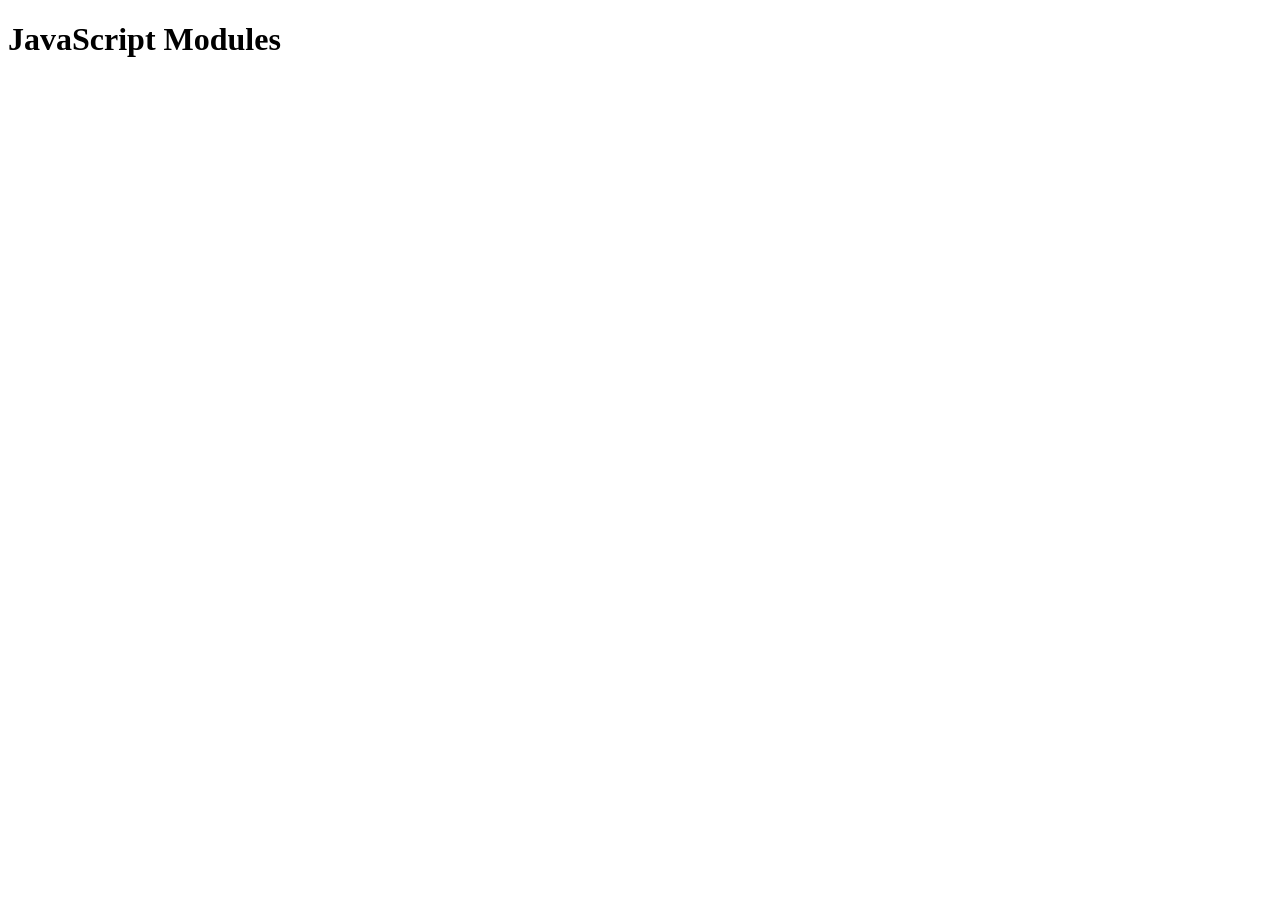
<file: Modules/index.html>
<!DOCTYPE html>
<html lang="en">
<head>
    <meta charset="UTF-8">
    <title>JavaScript Modules</title>
</head>
<body>
    <h1>JavaScript Modules</h1>

    
    <script type="module" src="./main.js"></script>
</body>
</html>
</file>
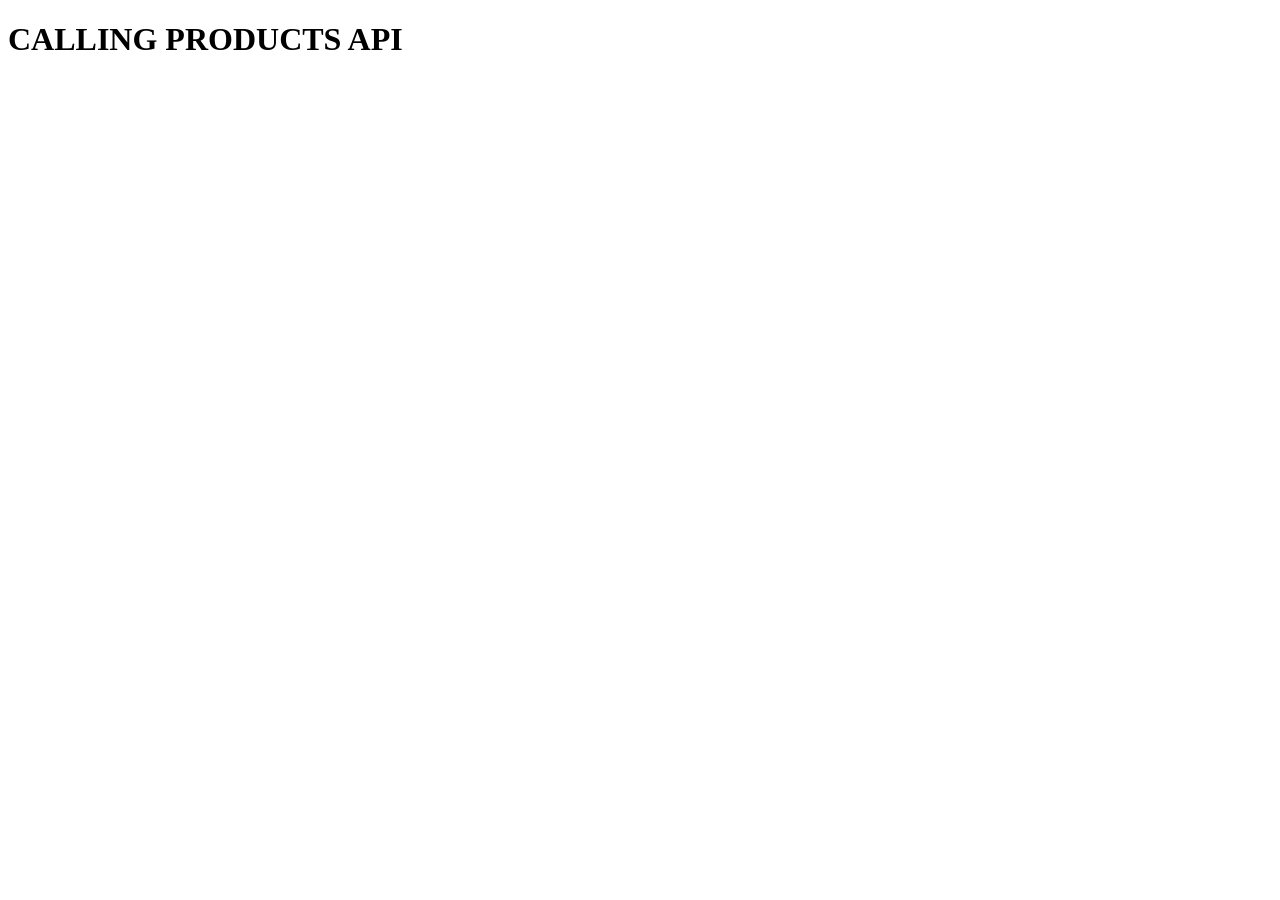
<file: api.html>
<!DOCTYPE html>
<html lang="en">
<head>
    <meta charset="UTF-8">
    <meta name="viewport" content="width=device-width, initial-scale=1.0">
    <title>Document</title>
</head>
<body>
    
<h1>CALLING PRODUCTS API </h1>
    <script src="api.js"></script>
</body>
</html>
</file>
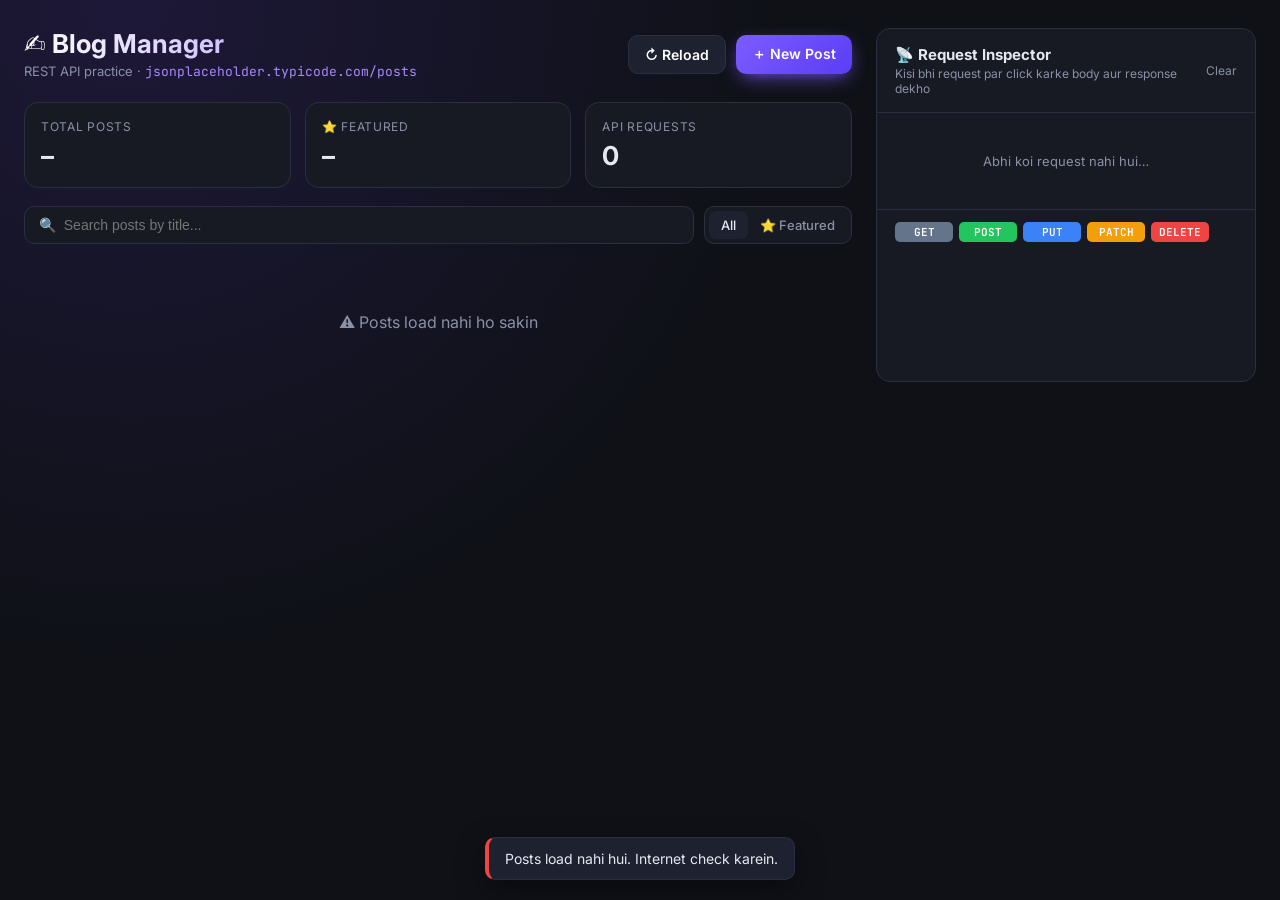
<file: blog-manager-api-practice_1.html>
<!DOCTYPE html>
<html lang="en">
<head>
<meta charset="UTF-8" />
<meta name="viewport" content="width=device-width, initial-scale=1.0" />
<title>Blog Manager · REST API Practice</title>
<link rel="preconnect" href="https://fonts.googleapis.com">
<link href="https://fonts.googleapis.com/css2?family=Inter:wght@400;500;600;700&family=JetBrains+Mono:wght@400;600&display=swap" rel="stylesheet">
<style>
  :root {
    --bg: #0f1117;
    --panel: #171a23;
    --panel-2: #1e2230;
    --border: #2a2f3f;
    --text: #e6e8ef;
    --muted: #8a90a6;
    --accent: #7c5cff;
    --accent-2: #a78bfa;
    --get: #64748b;
    --post: #22c55e;
    --put: #3b82f6;
    --patch: #f59e0b;
    --delete: #ef4444;
    --radius: 14px;
  }
  * { box-sizing: border-box; margin: 0; padding: 0; }
  body {
    font-family: "Inter", system-ui, sans-serif;
    background: radial-gradient(circle at 10% 0%, #1d1838 0%, var(--bg) 45%);
    color: var(--text);
    min-height: 100vh;
  }
  button { font-family: inherit; cursor: pointer; border: none; }
  code, .mono { font-family: "JetBrains Mono", monospace; }

  /* ---------- Layout ---------- */
  .app {
    display: grid;
    grid-template-columns: 1fr 380px;
    gap: 24px;
    max-width: 1400px;
    margin: 0 auto;
    padding: 28px 24px;
  }
  @media (max-width: 1050px) { .app { grid-template-columns: 1fr; } }

  /* ---------- Header ---------- */
  header {
    display: flex;
    justify-content: space-between;
    align-items: center;
    flex-wrap: wrap;
    gap: 16px;
    margin-bottom: 22px;
  }
  .brand h1 {
    font-size: 26px;
    font-weight: 700;
    background: linear-gradient(90deg, #fff, var(--accent-2));
    -webkit-background-clip: text;
    background-clip: text;
    color: transparent;
  }
  .brand p { color: var(--muted); font-size: 13px; margin-top: 4px; }
  .brand p code { color: var(--accent-2); }

  .btn {
    display: inline-flex; align-items: center; gap: 8px;
    padding: 10px 16px; border-radius: 10px;
    font-weight: 600; font-size: 14px; color: #fff;
    transition: transform .15s, filter .15s, background .15s;
  }
  .btn:hover { transform: translateY(-1px); filter: brightness(1.1); }
  .btn:disabled { opacity: .5; cursor: wait; transform: none; }
  .btn-primary { background: linear-gradient(135deg, var(--accent), #5b3df5); box-shadow: 0 6px 20px -6px var(--accent); }
  .btn-ghost { background: var(--panel-2); border: 1px solid var(--border); }
  .btn-danger { background: var(--delete); }

  /* ---------- Stats + toolbar ---------- */
  .stats { display: grid; grid-template-columns: repeat(3, 1fr); gap: 14px; margin-bottom: 18px; }
  .stat {
    background: var(--panel); border: 1px solid var(--border);
    border-radius: var(--radius); padding: 16px;
  }
  .stat .label { color: var(--muted); font-size: 12px; text-transform: uppercase; letter-spacing: .06em; }
  .stat .value { font-size: 26px; font-weight: 700; margin-top: 6px; }

  .toolbar { display: flex; gap: 10px; margin-bottom: 18px; flex-wrap: wrap; }
  .search {
    flex: 1; min-width: 200px;
    background: var(--panel); border: 1px solid var(--border);
    border-radius: 10px; padding: 10px 14px; color: var(--text); font-size: 14px;
  }
  .search:focus { outline: 2px solid var(--accent); border-color: transparent; }
  .filter { display: flex; background: var(--panel); border: 1px solid var(--border); border-radius: 10px; padding: 4px; }
  .filter button {
    background: none; color: var(--muted); padding: 6px 12px; border-radius: 7px; font-size: 13px; font-weight: 500;
  }
  .filter button.active { background: var(--panel-2); color: var(--text); }

  /* ---------- Post cards ---------- */
  .grid { display: grid; grid-template-columns: repeat(auto-fill, minmax(280px, 1fr)); gap: 16px; }
  .post {
    background: var(--panel); border: 1px solid var(--border);
    border-radius: var(--radius); padding: 18px;
    display: flex; flex-direction: column; gap: 10px;
    transition: border-color .2s, transform .2s;
    animation: pop .3s ease;
  }
  .post:hover { border-color: #3d4460; transform: translateY(-2px); }
  .post.featured { border-color: var(--patch); box-shadow: 0 0 0 1px var(--patch) inset; }
  @keyframes pop { from { opacity: 0; transform: scale(.97); } to { opacity: 1; transform: none; } }

  .post-top { display: flex; justify-content: space-between; align-items: center; }
  .author { display: flex; align-items: center; gap: 8px; font-size: 12px; color: var(--muted); }
  .avatar {
    width: 28px; height: 28px; border-radius: 50%;
    display: grid; place-items: center; font-weight: 700; font-size: 12px; color: #fff;
  }
  .badge-id { font-size: 11px; color: var(--muted); }
  .post h3 { font-size: 16px; line-height: 1.35; text-transform: capitalize; }
  .post p { font-size: 13.5px; color: var(--muted); line-height: 1.55; flex: 1; }
  .actions { display: flex; gap: 8px; padding-top: 10px; border-top: 1px solid var(--border); }
  .icon-btn {
    flex: 1; padding: 8px; border-radius: 8px; font-size: 12.5px; font-weight: 600;
    background: var(--panel-2); color: var(--text); border: 1px solid var(--border);
    transition: background .15s, color .15s;
  }
  .icon-btn.star:hover, .icon-btn.star.on { background: rgba(245,158,11,.15); color: var(--patch); border-color: var(--patch); }
  .icon-btn.edit:hover { background: rgba(59,130,246,.15); color: var(--put); border-color: var(--put); }
  .icon-btn.del:hover { background: rgba(239,68,68,.15); color: var(--delete); border-color: var(--delete); }

  .skeleton { height: 190px; border-radius: var(--radius); background: linear-gradient(90deg, var(--panel) 25%, var(--panel-2) 50%, var(--panel) 75%); background-size: 200% 100%; animation: shimmer 1.2s infinite; }
  @keyframes shimmer { to { background-position: -200% 0; } }
  .empty { grid-column: 1/-1; text-align: center; padding: 50px; color: var(--muted); }

  /* ---------- Request inspector ---------- */
  .inspector {
    background: var(--panel); border: 1px solid var(--border); border-radius: var(--radius);
    position: sticky; top: 20px; max-height: calc(100vh - 40px);
    display: flex; flex-direction: column; overflow: hidden;
  }
  .inspector-head { padding: 16px 18px; border-bottom: 1px solid var(--border); display: flex; justify-content: space-between; align-items: center; }
  .inspector-head h2 { font-size: 15px; }
  .inspector-head small { color: var(--muted); font-size: 12px; display: block; margin-top: 2px; }
  .clear { background: none; color: var(--muted); font-size: 12px; }
  .clear:hover { color: var(--text); }
  .log { overflow-y: auto; padding: 10px; display: flex; flex-direction: column; gap: 8px; }
  .log-empty { color: var(--muted); font-size: 13px; text-align: center; padding: 30px 10px; }

  .req { background: var(--panel-2); border: 1px solid var(--border); border-radius: 10px; overflow: hidden; animation: pop .25s ease; }
  .req summary { list-style: none; padding: 10px 12px; display: flex; align-items: center; gap: 8px; cursor: pointer; font-size: 12.5px; }
  .req summary::-webkit-details-marker { display: none; }
  .method { font-family: "JetBrains Mono", monospace; font-size: 11px; font-weight: 600; padding: 3px 7px; border-radius: 5px; color: #fff; min-width: 58px; text-align: center; }
  .m-GET { background: var(--get); } .m-POST { background: var(--post); } .m-PUT { background: var(--put); }
  .m-PATCH { background: var(--patch); } .m-DELETE { background: var(--delete); }
  .url { flex: 1; font-family: "JetBrains Mono", monospace; color: var(--text); overflow: hidden; text-overflow: ellipsis; white-space: nowrap; }
  .status { font-family: "JetBrains Mono", monospace; font-weight: 600; font-size: 12px; }
  .ok { color: var(--post); } .err { color: var(--delete); }
  .time { color: var(--muted); font-size: 11px; }
  .req-body { padding: 0 12px 12px; }
  .req-body h4 { font-size: 11px; color: var(--muted); text-transform: uppercase; letter-spacing: .06em; margin: 8px 0 4px; }
  .req-body pre { background: #0c0e14; border-radius: 8px; padding: 10px; font-size: 11.5px; overflow-x: auto; color: #c4b5fd; max-height: 200px; }
  .note { font-size: 11.5px; color: var(--patch); margin-top: 6px; }

  .legend { padding: 12px 18px; border-top: 1px solid var(--border); display: flex; flex-wrap: wrap; gap: 6px; }

  /* ---------- Modal ---------- */
  .overlay {
    position: fixed; inset: 0; background: rgba(5,6,10,.7); backdrop-filter: blur(4px);
    display: none; align-items: center; justify-content: center; z-index: 50; padding: 16px;
  }
  .overlay.show { display: flex; }
  .modal {
    background: var(--panel); border: 1px solid var(--border); border-radius: 18px;
    width: 100%; max-width: 480px; padding: 24px; animation: pop .2s ease;
  }
  .modal h2 { font-size: 19px; margin-bottom: 4px; }
  .modal .sub { color: var(--muted); font-size: 13px; margin-bottom: 18px; }
  .modal .sub .method { display: inline-block; min-width: 0; margin-right: 4px; }
  .field { margin-bottom: 14px; }
  .field label { display: block; font-size: 13px; font-weight: 500; margin-bottom: 6px; }
  .field input, .field textarea, .field select {
    width: 100%; background: var(--bg); border: 1px solid var(--border); border-radius: 10px;
    padding: 10px 12px; color: var(--text); font-size: 14px; font-family: inherit;
  }
  .field textarea { min-height: 110px; resize: vertical; }
  .field input:focus, .field textarea:focus, .field select:focus { outline: 2px solid var(--accent); border-color: transparent; }
  .modal-actions { display: flex; justify-content: flex-end; gap: 10px; margin-top: 6px; }

  /* ---------- Toast ---------- */
  .toasts { position: fixed; bottom: 20px; left: 50%; transform: translateX(-50%); display: flex; flex-direction: column; gap: 8px; z-index: 60; }
  .toast {
    background: var(--panel-2); border: 1px solid var(--border); border-left: 4px solid var(--post);
    padding: 12px 16px; border-radius: 10px; font-size: 14px; box-shadow: 0 10px 30px rgba(0,0,0,.4);
    animation: slideUp .25s ease;
  }
  .toast.error { border-left-color: var(--delete); }
  @keyframes slideUp { from { opacity: 0; transform: translateY(10px); } to { opacity: 1; transform: none; } }
</style>
</head>
<body>

<div class="app">
  <!-- ================= MAIN ================= -->
  <main>
    <header>
      <div class="brand">
        <h1>✍️ Blog Manager</h1>
        <p>REST API practice · <code>jsonplaceholder.typicode.com/posts</code></p>
      </div>
      <div style="display:flex; gap:10px;">
        <button class="btn btn-ghost" id="reloadBtn">↻ Reload</button>
        <button class="btn btn-primary" id="newBtn">＋ New Post</button>
      </div>
    </header>

    <div class="stats">
      <div class="stat"><div class="label">Total Posts</div><div class="value" id="statTotal">–</div></div>
      <div class="stat"><div class="label">⭐ Featured</div><div class="value" id="statFeatured">–</div></div>
      <div class="stat"><div class="label">API Requests</div><div class="value" id="statRequests">0</div></div>
    </div>

    <div class="toolbar">
      <input class="search" id="search" placeholder="🔍  Search posts by title..." />
      <div class="filter" id="filter">
        <button data-f="all" class="active">All</button>
        <button data-f="featured">⭐ Featured</button>
      </div>
    </div>

    <div class="grid" id="grid"></div>
  </main>

  <!-- ================= REQUEST INSPECTOR ================= -->
  <aside class="inspector">
    <div class="inspector-head">
      <div>
        <h2>📡 Request Inspector</h2>
        <small>Kisi bhi request par click karke body aur response dekho</small>
      </div>
      <button class="clear" id="clearLog">Clear</button>
    </div>
    <div class="log" id="log">
      <div class="log-empty">Abhi koi request nahi hui…</div>
    </div>
    <div class="legend">
      <span class="method m-GET">GET</span>
      <span class="method m-POST">POST</span>
      <span class="method m-PUT">PUT</span>
      <span class="method m-PATCH">PATCH</span>
      <span class="method m-DELETE">DELETE</span>
    </div>
  </aside>
</div>

<!-- ================= CREATE / EDIT MODAL ================= -->
<div class="overlay" id="formModal">
  <form class="modal" id="postForm">
    <h2 id="formTitle">New Post</h2>
    <div class="sub" id="formSub"></div>
    <div class="field">
      <label for="fTitle">Title</label>
      <input id="fTitle" required maxlength="120" placeholder="Post ka title..." />
    </div>
    <div class="field">
      <label for="fBody">Body</label>
      <textarea id="fBody" required placeholder="Post ka content..."></textarea>
    </div>
    <div class="field">
      <label for="fUser">Author</label>
      <select id="fUser"></select>
    </div>
    <div class="modal-actions">
      <button type="button" class="btn btn-ghost" data-close>Cancel</button>
      <button type="submit" class="btn btn-primary" id="formSubmit">Save</button>
    </div>
  </form>
</div>

<!-- ================= DELETE CONFIRM MODAL ================= -->
<div class="overlay" id="deleteModal">
  <div class="modal">
    <h2>Delete post?</h2>
    <div class="sub"><span class="method m-DELETE">DELETE</span> request bheji jayegi. Ye wapas nahi hoga.</div>
    <p id="deleteName" style="font-weight:600; margin-bottom:18px; text-transform:capitalize;"></p>
    <div class="modal-actions">
      <button class="btn btn-ghost" data-close>Cancel</button>
      <button class="btn btn-danger" id="confirmDelete">Delete</button>
    </div>
  </div>
</div>

<div class="toasts" id="toasts"></div>

<script>
/* =========================================================
   1. CONFIG & STATE
   ========================================================= */
const BASE_URL = "https://jsonplaceholder.typicode.com/posts";

let posts = [];          // saari posts (local state)
let nextLocalId = 1001;  // naye posts ke liye unique id
let requestCount = 0;
let filter = "all";
let editingId = null;    // null = new post (POST), warna edit (PUT)
let deletingId = null;

const AUTHORS = [
  { id: 1, name: "Ali Raza",    color: "#7c5cff" },
  { id: 2, name: "Sara Khan",   color: "#ec4899" },
  { id: 3, name: "Usman Tariq", color: "#14b8a6" },
  { id: 4, name: "Ayesha Noor", color: "#f97316" },
  { id: 5, name: "Hamza Ali",   color: "#3b82f6" },
];
const getAuthor = (id) => AUTHORS[(id - 1) % AUTHORS.length];

const $ = (id) => document.getElementById(id);

/* =========================================================
   2. API HELPER
   Ek hi function jo har method ki request bhejta hai
   aur Request Inspector mein log karta hai.
   ========================================================= */
async function api(method, url, body = null) {
  const options = {
    method,
    headers: { "Content-Type": "application/json" },
  };
  if (body) options.body = JSON.stringify(body);

  const start = performance.now();
  const res = await fetch(url, options);
  const ms = Math.round(performance.now() - start);

  // DELETE ka response khaali {} hota hai
  const data = await res.json().catch(() => ({}));

  logRequest({ method, url, status: res.status, ms, body, data });
  console.log(`${method} ${url}`, res.status, data);

  if (!res.ok) throw new Error(`${method} failed with status ${res.status}`);
  return data;
}

/* =========================================================
   3. GET — saari posts lana
   ========================================================= */
async function loadPosts() {
  showSkeletons();
  try {
    posts = await api("GET", `${BASE_URL}?_limit=12`);
    posts.forEach((p) => (p.featured = false));
    render();
  } catch (e) {
    toast("Posts load nahi hui. Internet check karein.", true);
    $("grid").innerHTML = `<div class="empty">⚠️ Posts load nahi ho sakin</div>`;
  }
}

/* =========================================================
   4. POST — nayi post banana
   ========================================================= */
async function createPost(newPost) {
  const data = await api("POST", BASE_URL, newPost);

  // JSONPlaceholder har nayi post ko id 101 deta hai,
  // isliye apni unique id laga dete hain
  data.id = nextLocalId++;
  data.featured = false;
  data.isNew = true;

  posts.unshift(data);
  render();
  toast("✅ Post create ho gayi (POST)");
}

/* =========================================================
   5. PUT — poori post replace karna
   PUT mein POORA object bhejte hain (id, title, body, userId)
   ========================================================= */
async function updatePost(id, updated) {
  const post = posts.find((p) => p.id === id);
  const fullObject = { id, ...updated };

  const data = post.isNew
    ? simulate("PUT", `${BASE_URL}/${id}`, fullObject)
    : await api("PUT", `${BASE_URL}/${id}`, fullObject);

  Object.assign(post, { title: data.title, body: data.body, userId: Number(data.userId) });
  render();
  toast("✏️ Post update ho gayi (PUT)");
}

/* =========================================================
   6. PATCH — sirf ek field update karna (featured)
   ========================================================= */
async function toggleFeatured(id) {
  const post = posts.find((p) => p.id === id);
  const change = { featured: !post.featured }; // sirf ek field

  try {
    const data = post.isNew
      ? simulate("PATCH", `${BASE_URL}/${id}`, change)
      : await api("PATCH", `${BASE_URL}/${id}`, change);

    post.featured = data.featured;
    render();
    toast(post.featured ? "⭐ Featured kar diya (PATCH)" : "Featured se hata diya (PATCH)");
  } catch (e) {
    toast("PATCH request fail ho gayi", true);
  }
}

/* =========================================================
   7. DELETE — post delete karna
   ========================================================= */
async function deletePost(id) {
  const post = posts.find((p) => p.id === id);
  post.isNew
    ? simulate("DELETE", `${BASE_URL}/${id}`)
    : await api("DELETE", `${BASE_URL}/${id}`);

  posts = posts.filter((p) => p.id !== id);
  render();
  toast("🗑️ Post delete ho gayi (DELETE)");
}

/* ---------------------------------------------------------
   JSONPlaceholder fake API hai: nayi posts server par save
   nahi hotin. Unpar PUT/PATCH/DELETE karne se 500/404 aata hai.
   Isliye nayi posts ke liye request simulate karte hain.
   --------------------------------------------------------- */
function simulate(method, url, body = null) {
  const data = body ? { ...body } : {};
  logRequest({ method, url, status: 200, ms: 0, body, data, simulated: true });
  return data;
}

/* =========================================================
   8. RENDER
   ========================================================= */
function render() {
  const q = $("search").value.trim().toLowerCase();
  const list = posts.filter((p) =>
    p.title.toLowerCase().includes(q) && (filter === "all" || p.featured)
  );

  $("statTotal").textContent = posts.length;
  $("statFeatured").textContent = posts.filter((p) => p.featured).length;

  const grid = $("grid");
  grid.innerHTML = "";

  if (list.length === 0) {
    grid.innerHTML = `<div class="empty">Koi post nahi mili 🔍</div>`;
    return;
  }

  list.forEach((p) => {
    const a = getAuthor(p.userId);
    const card = document.createElement("article");
    card.className = "post" + (p.featured ? " featured" : "");
    card.innerHTML = `
      <div class="post-top">
        <div class="author">
          <div class="avatar" style="background:${a.color}">${a.name[0]}</div>
          <span>${a.name}</span>
        </div>
        <span class="badge-id mono">#${p.id}${p.isNew ? " · new" : ""}</span>
      </div>
      <h3></h3>
      <p></p>
      <div class="actions">
        <button class="icon-btn star ${p.featured ? "on" : ""}" data-act="star">${p.featured ? "★" : "☆"} Feature</button>
        <button class="icon-btn edit" data-act="edit">✎ Edit</button>
        <button class="icon-btn del" data-act="del">🗑 Delete</button>
      </div>`;
    // textContent use kiya taake user ka text HTML ke taur par na chale
    card.querySelector("h3").textContent = p.title;
    card.querySelector("p").textContent = p.body.length > 140 ? p.body.slice(0, 140) + "…" : p.body;

    card.querySelector('[data-act="star"]').onclick = () => toggleFeatured(p.id);
    card.querySelector('[data-act="edit"]').onclick = () => openForm(p.id);
    card.querySelector('[data-act="del"]').onclick = () => openDelete(p.id);
    grid.appendChild(card);
  });
}

function showSkeletons() {
  $("grid").innerHTML = Array(6).fill('<div class="skeleton"></div>').join("");
}

/* =========================================================
   9. REQUEST INSPECTOR
   ========================================================= */
function logRequest({ method, url, status, ms, body, data, simulated }) {
  requestCount++;
  $("statRequests").textContent = requestCount;

  const log = $("log");
  log.querySelector(".log-empty")?.remove();

  const ok = status >= 200 && status < 300;
  const el = document.createElement("details");
  el.className = "req";
  el.innerHTML = `
    <summary>
      <span class="method m-${method}">${method}</span>
      <span class="url">${url.replace("https://jsonplaceholder.typicode.com", "")}</span>
      <span class="status ${ok ? "ok" : "err"}">${status}</span>
      <span class="time">${simulated ? "sim" : ms + "ms"}</span>
    </summary>
    <div class="req-body">
      ${body ? `<h4>Request Body</h4><pre></pre>` : ""}
      <h4>Response</h4><pre></pre>
      ${simulated ? `<div class="note">⚠ Ye post server par nahi hai (fake API), isliye request simulate ki gayi.</div>` : ""}
    </div>`;
  const pres = el.querySelectorAll("pre");
  if (body) pres[0].textContent = JSON.stringify(body, null, 2);
  pres[pres.length - 1].textContent = JSON.stringify(data, null, 2);

  log.prepend(el);
}

/* =========================================================
   10. MODALS & TOASTS
   ========================================================= */
function openForm(id = null) {
  editingId = id;
  const post = posts.find((p) => p.id === id);

  $("formTitle").textContent = id ? "Edit Post" : "New Post";
  $("formSub").innerHTML = id
    ? `<span class="method m-PUT">PUT</span> poora object replace hoga`
    : `<span class="method m-POST">POST</span> nayi post banegi`;
  $("formSubmit").textContent = id ? "Update" : "Create";
  $("fTitle").value = post ? post.title : "";
  $("fBody").value = post ? post.body : "";
  $("fUser").value = post ? getAuthor(post.userId).id : 1;

  $("formModal").classList.add("show");
  setTimeout(() => $("fTitle").focus(), 50);
}

function openDelete(id) {
  deletingId = id;
  $("deleteName").textContent = `"${posts.find((p) => p.id === id).title}"`;
  $("deleteModal").classList.add("show");
}

function closeModals() {
  document.querySelectorAll(".overlay").forEach((o) => o.classList.remove("show"));
}

function toast(msg, isError = false) {
  const t = document.createElement("div");
  t.className = "toast" + (isError ? " error" : "");
  t.textContent = msg;
  $("toasts").appendChild(t);
  setTimeout(() => t.remove(), 2800);
}

/* =========================================================
   11. EVENTS
   ========================================================= */
$("fUser").innerHTML = AUTHORS.map((a) => `<option value="${a.id}">${a.name}</option>`).join("");

$("newBtn").onclick = () => openForm();
$("reloadBtn").onclick = loadPosts;
$("search").oninput = render;
$("clearLog").onclick = () => {
  $("log").innerHTML = `<div class="log-empty">Abhi koi request nahi hui…</div>`;
};

$("filter").onclick = (e) => {
  if (!e.target.dataset.f) return;
  filter = e.target.dataset.f;
  document.querySelectorAll("#filter button").forEach((b) => b.classList.toggle("active", b === e.target));
  render();
};

$("postForm").onsubmit = async (e) => {
  e.preventDefault();
  const payload = {
    title: $("fTitle").value.trim(),
    body: $("fBody").value.trim(),
    userId: Number($("fUser").value),
  };
  const btn = $("formSubmit");
  btn.disabled = true;
  try {
    editingId ? await updatePost(editingId, payload) : await createPost(payload);
    closeModals();
  } catch (err) {
    toast("Request fail ho gayi", true);
  } finally {
    btn.disabled = false;
  }
};

$("confirmDelete").onclick = async () => {
  const btn = $("confirmDelete");
  btn.disabled = true;
  try {
    await deletePost(deletingId);
    closeModals();
  } catch (err) {
    toast("DELETE request fail ho gayi", true);
  } finally {
    btn.disabled = false;
  }
};

document.querySelectorAll("[data-close]").forEach((b) => (b.onclick = closeModals));
document.querySelectorAll(".overlay").forEach((o) =>
  o.addEventListener("click", (e) => { if (e.target === o) closeModals(); })
);
document.addEventListener("keydown", (e) => { if (e.key === "Escape") closeModals(); });

// Start
loadPosts();
</script>
</body>
</html>
</file>
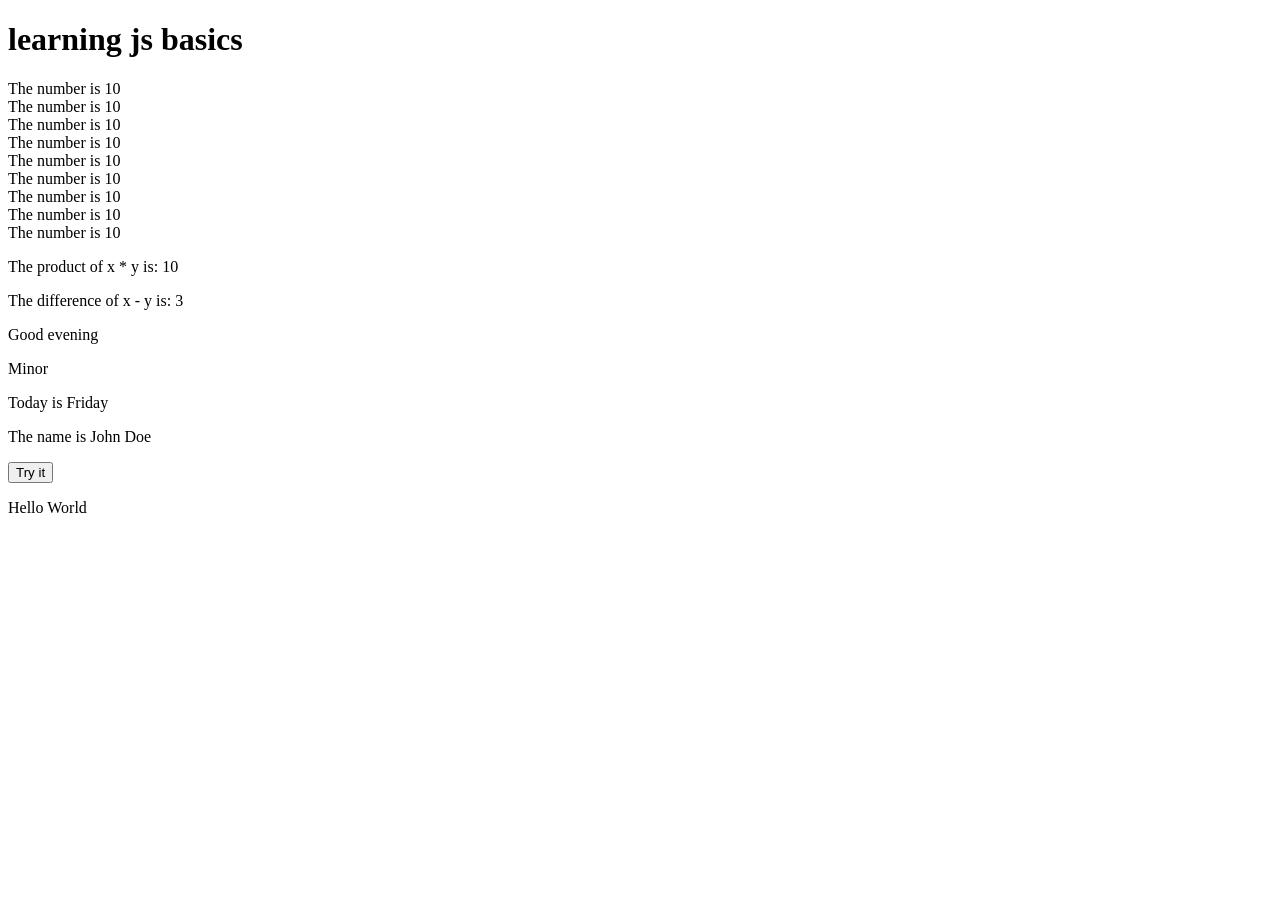
<file: class.html>
<!DOCTYPE html>
<html lang="en">
<head>
    <meta charset="UTF-8">
    <meta name="viewport" content="width=device-width, initial-scale=1.0">
    <title>Document</title>
</head>
<body>
    <h1>learning js basics </h1>
    <p id="demo"></p>
    <p id="output"></p>
    <p id="my"></p>
    <p id="demo1"></p>
    <p id="demo2"></p>
    <p id="demo3"></p>
    <p id="demo4"></p>
    <p id="demo5"></p>
    <p id="demo6"></p>
    <p id="demo7"></p>
    <p id="demo8"></p>
    <p id="demo9"></p>
   <p id="demo10"></p>
   <p id="demo11"></p>
  <p id="demo12"></p>
  <p id="demo13"></p>
  <p id="demo14"></p>
   <p id="text1"></p>
    <p id="text2"></p>
    <p id="text3"></p>
    <p id="text4"></p>
<p id="lm"></p>
<button onclick="myFunction()">Try it</button>
    <p id="function"></p>
    <script src="Script.js"></script>
</body>
</html>
</file>
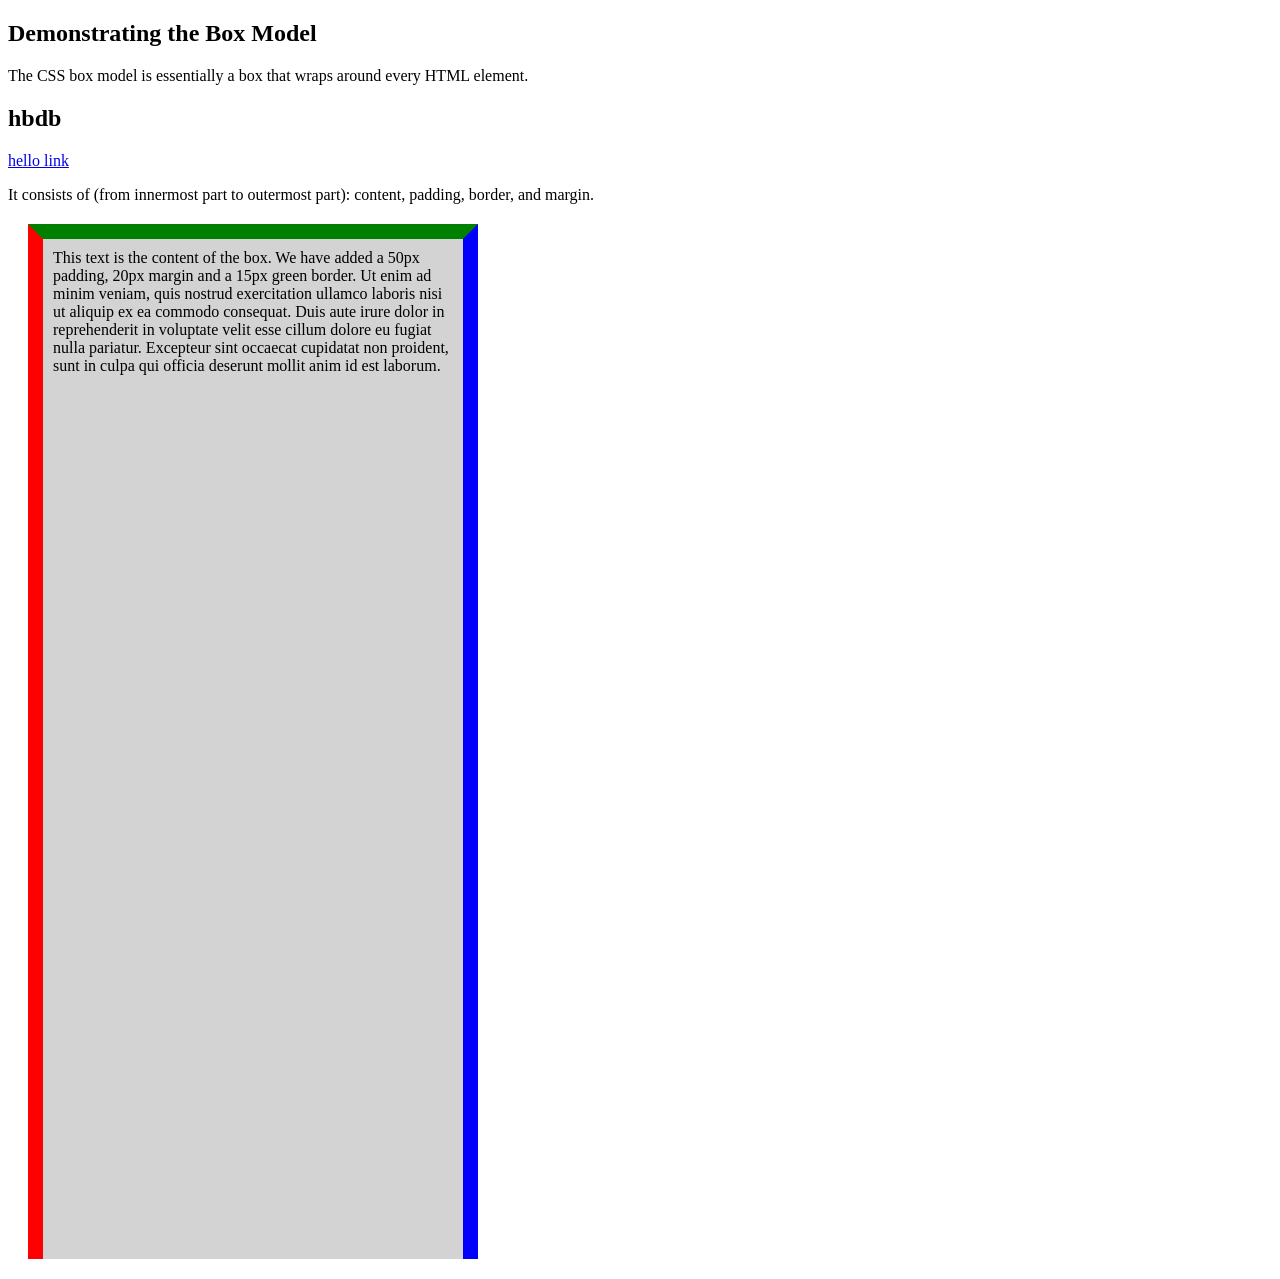
<file: class2.html>
<!DOCTYPE html>
<html>
<head>
<style>
div {
  background-color: lightgrey;
  width: 400px;
  height:1000px;
  border-top: 15px solid green;
  border-left: 15px solid red;
  border-right: 15px solid yellow;
  border-right: 15px solid blue;
  padding: 10px;
  margin: 20px;
}
span {
  /* display: block;
   */
   display: none;
}

/* position:fixed */
/* position:relative */

</style>
</head>
<body>

<h2>Demonstrating the Box Model</h2>

<p>The CSS box model is essentially a box that wraps around every HTML element.</p>
<h2> <span>ui</span> hbdb</h2><a href="hh">hello link <span>link hai</span></a>
<p>It consists of (from innermost part to outermost part): content, padding, border, and margin.</p>

<div>This text is the content of the box. We have added a 50px padding, 20px margin and a 15px green border. Ut enim ad minim veniam, quis nostrud exercitation ullamco laboris nisi ut aliquip ex ea commodo consequat. Duis aute irure dolor in reprehenderit in voluptate velit esse cillum dolore eu fugiat nulla pariatur. Excepteur sint occaecat cupidatat non proident, sunt in culpa qui officia deserunt mollit anim id est laborum.</div>

</body>
</html>
</file>
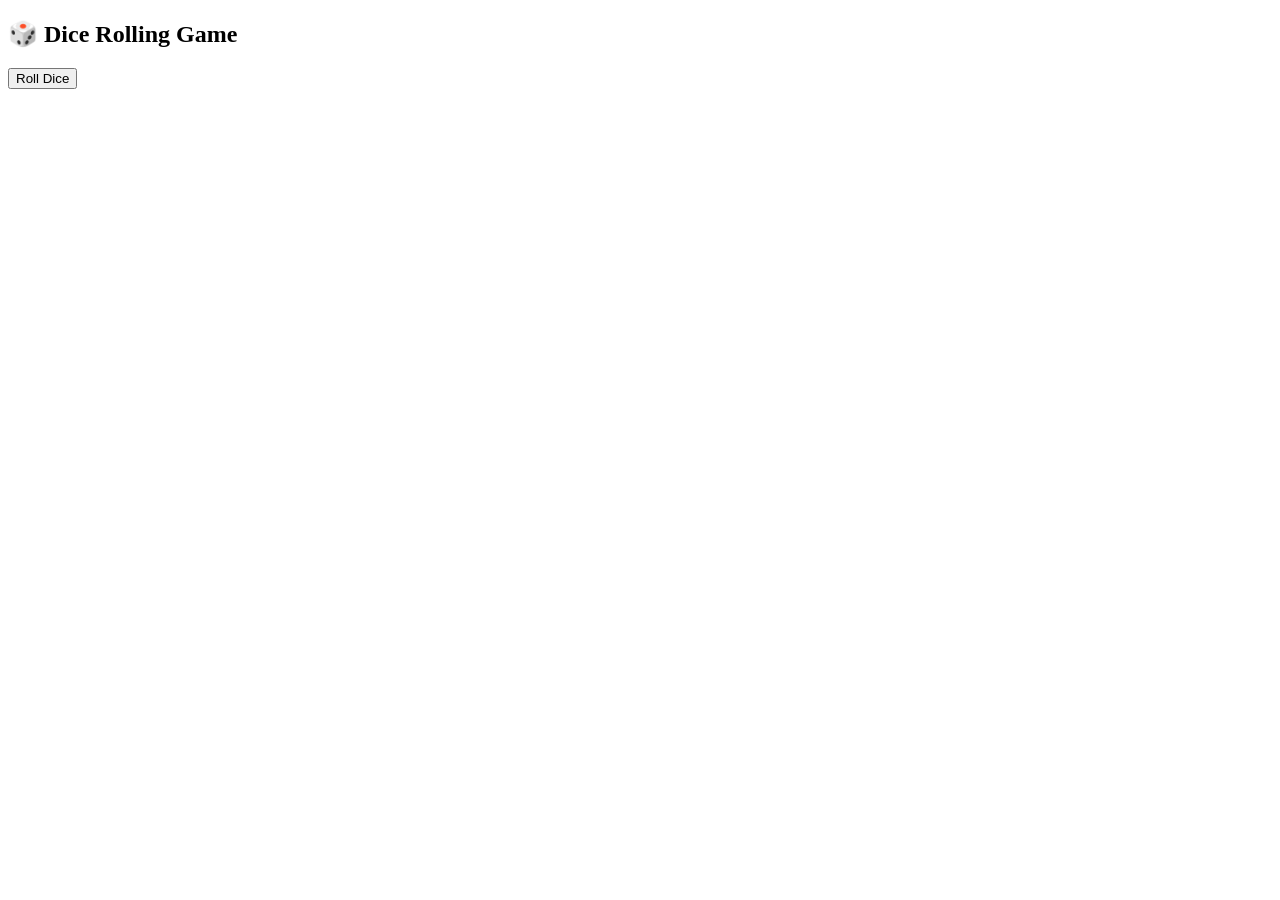
<file: dice.html>
<!-- //random number dice game
Math.random() gives a random decimal, * 6 makes the range for
 six possible values, Math.floor() removes the decimal, 
and + 1 changes the possible results to 1, 2, 3, 4, 5, or 6. -->
<!DOCTYPE html>
<html>
<head>
  <title>Dice Rolling Game</title>
</head>
<body>

  <h2>🎲 Dice Rolling Game</h2>

  <button onclick="rollDice()">Roll Dice</button>

  <h3 id="result"></h3>

  <script>
    function rollDice() {
      let dice = Math.floor(Math.random() * 6) + 1;

      document.getElementById("result").innerHTML =
        "You rolled: " + dice;
    }
  </script>

</body>
</html>
</file>
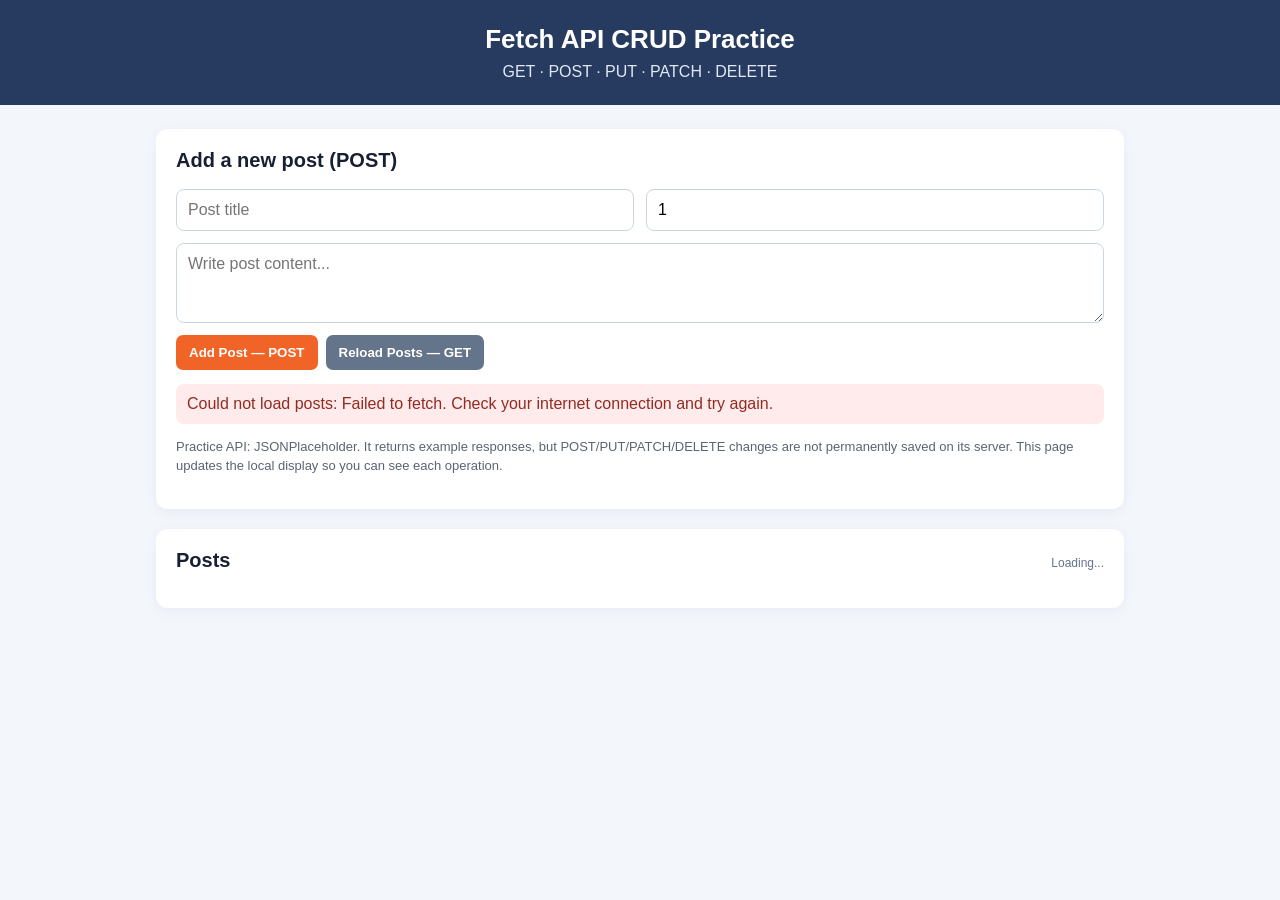
<file: fetch_api_crud_project (1).html>
<!DOCTYPE html>
<html lang="en">
<head>
  <meta charset="UTF-8" />
  <meta name="viewport" content="width=device-width, initial-scale=1.0" />
  <title>Fetch API CRUD Practice</title>
  <style>
    * { box-sizing: border-box; }
    body { margin: 0; font-family: Arial, sans-serif; background: #f3f6fb; color: #172033; }
    header { background: #273b60; color: white; padding: 24px 16px; text-align: center; }
    header h1 { margin: 0 0 8px; font-size: 26px; }
    header p { margin: 0; color: #e0e8f6; }
    main { max-width: 1000px; margin: 24px auto; padding: 0 16px; }
    .panel { background: white; border-radius: 12px; padding: 20px; margin-bottom: 20px; box-shadow: 0 3px 14px #1b31500d; }
    h2 { margin-top: 0; font-size: 20px; }
    .form-grid { display: grid; grid-template-columns: 1fr 1fr; gap: 12px; }
    input, textarea { width: 100%; border: 1px solid #cbd5e1; border-radius: 8px; padding: 11px; font: inherit; }
    textarea { min-height: 80px; resize: vertical; grid-column: 1 / -1; }
    button { border: 0; border-radius: 7px; padding: 10px 13px; font-weight: 600; cursor: pointer; background: #273b60; color: white; }
    button:hover { opacity: .9; }
    button:disabled { opacity: .55; cursor: wait; }
    .secondary { background: #64748b; }
    .orange { background: #f16427; }
    .danger { background: #c0392b; }
    .green { background: #237a57; }
    .form-actions { display: flex; flex-wrap: wrap; gap: 8px; margin-top: 12px; }
    #message { margin: 14px 0 0; padding: 11px; border-radius: 8px; display: none; }
    #message.show { display: block; }
    #message.info { background: #e8f1ff; color: #1f4b87; }
    #message.error { background: #ffebeb; color: #922b21; }
    #message.success { background: #e7f7ee; color: #17643d; }
    .records { display: grid; grid-template-columns: repeat(auto-fit, minmax(260px, 1fr)); gap: 14px; }
    .record { border: 1px solid #e2e8f0; border-radius: 10px; padding: 15px; background: #fff; }
    .record h3 { margin: 0 0 8px; font-size: 17px; overflow-wrap: anywhere; }
    .record p { color: #475569; line-height: 1.45; overflow-wrap: anywhere; }
    .meta { font-size: 12px; color: #64748b; margin-bottom: 10px; }
    .actions { display: flex; flex-wrap: wrap; gap: 7px; }
    .actions button { font-size: 12px; padding: 8px 9px; }
    .note { font-size: 13px; color: #5b6474; line-height: 1.5; }
    .top-row { display: flex; justify-content: space-between; align-items: center; gap: 12px; flex-wrap: wrap; }
    @media (max-width: 600px) { .form-grid { grid-template-columns: 1fr; } textarea { grid-column: auto; } }
  </style>
</head>
<body>
  <header>
    <h1>Fetch API CRUD Practice</h1>
    <p>GET · POST · PUT · PATCH · DELETE</p>
  </header>
  <main>
    <section class="panel">
      <h2>Add a new post (POST)</h2>
      <form id="postForm">
        <div class="form-grid">
          <input id="title" placeholder="Post title" required maxlength="100" />
          <input id="userId" type="number" min="1" value="1" placeholder="User ID" required />
          <textarea id="body" placeholder="Write post content..." required></textarea>
        </div>
        <div class="form-actions">
          <button type="submit" class="orange">Add Post — POST</button>
          <button type="button" id="reloadBtn" class="secondary">Reload Posts — GET</button>
        </div>
      </form>
      <div id="message" role="status" aria-live="polite"></div>
      <p class="note">Practice API: JSONPlaceholder. It returns example responses, but POST/PUT/PATCH/DELETE changes are not permanently saved on its server. This page updates the local display so you can see each operation.</p>
    </section>

    <section class="panel">
      <div class="top-row">
        <h2>Posts</h2>
        <span id="count" class="meta">Loading...</span>
      </div>
      <div id="records" class="records"></div>
    </section>
  </main>
  <script>
    const BASE_URL = "https://jsonplaceholder.typicode.com/posts";
    const recordsEl = document.getElementById("records");
    const messageEl = document.getElementById("message");
    const countEl = document.getElementById("count");
    const form = document.getElementById("postForm");
    let posts = [];
    let nextLocalId = 101;

    function showMessage(text, type = "info") {
      messageEl.textContent = text;
      messageEl.className = `show ${type}`;
    }

    async function apiRequest(url, method = "GET", body) {
      const options = { method, headers: { "Content-Type": "application/json" } };
      if (body !== undefined) options.body = JSON.stringify(body);
      console.log(`[API REQUEST] ${method} ${url}`, body ?? "");
      const response = await fetch(url, options);
      console.log(`[API RESPONSE] ${method} status:`, response.status);
      if (!response.ok) throw new Error(`HTTP error: ${response.status}`);
      if (response.status === 204) return null;
      return response.json();
    }

    async function getPosts() {
      recordsEl.innerHTML = "<p>Loading posts...</p>";
      try {
        // GET: fetch first 6 posts from the free API
        posts = await apiRequest(`${BASE_URL}?_limit=6`);
        renderPosts();
        showMessage("GET successful! Posts loaded. Check the console for response status 200.", "success");
      } catch (error) {
        recordsEl.innerHTML = "";
        showMessage(`Could not load posts: ${error.message}. Check your internet connection and try again.`, "error");
      }
    }

    function renderPosts() {
      countEl.textContent = `${posts.length} posts shown`;
      if (!posts.length) {
        recordsEl.innerHTML = "<p>No posts to display.</p>";
        return;
      }
      recordsEl.innerHTML = posts.map(post => `
        <article class="record">
          <div class="meta">Post ID: ${post.id} · User ID: ${post.userId}</div>
          <h3>${escapeHtml(post.title)}</h3>
          <p>${escapeHtml(post.body)}</p>
          <div class="actions">
            <button class="green" onclick="putPost(${post.id})">PUT full update</button>
            <button class="orange" onclick="patchPost(${post.id})">PATCH title</button>
            <button class="danger" onclick="deletePost(${post.id})">DELETE</button>
          </div>
        </article>
      `).join("");
    }

    // Avoid inserting API/user text as raw HTML.
    function escapeHtml(value) {
      return String(value).replace(/[&<>"']/g, char => ({
        "&": "&amp;", "<": "&lt;", ">": "&gt;", '"': "&quot;", "'": "&#39;"
      })[char]);
    }

    form.addEventListener("submit", async event => {
      event.preventDefault();
      const newPost = {
        title: document.getElementById("title").value.trim(),
        body: document.getElementById("body").value.trim(),
        userId: Number(document.getElementById("userId").value)
      };
      if (!newPost.title || !newPost.body || !newPost.userId) {
        showMessage("Please fill in all fields with valid values.", "error");
        return;
      }
      try {
        // POST: send a new record to the API
        const created = await apiRequest(BASE_URL, "POST", newPost);
        // JSONPlaceholder simulates creation; add a local ID for this page's display.
        posts.unshift({ ...created, id: nextLocalId++ });
        renderPosts();
        form.reset();
        document.getElementById("userId").value = "1";
        showMessage(`POST successful! Status: 201. Added “${newPost.title}” to this page.`, "success");
      } catch (error) {
        showMessage(`POST failed: ${error.message}`, "error");
      }
    });

    async function putPost(id) {
      const oldPost = posts.find(post => post.id === id);
      if (!oldPost) return;
      const newTitle = prompt("Enter the new title (PUT replaces the full record):", oldPost.title);
      if (newTitle === null) return;
      const newBody = prompt("Enter the new body:", oldPost.body);
      if (newBody === null) return;
      const replacement = { id, title: newTitle.trim(), body: newBody.trim(), userId: oldPost.userId };
      try {
        // PUT: send all fields because this replaces the complete record
        const result = await apiRequest(`${BASE_URL}/${id <= 100 ? id : 1}`, "PUT", replacement);
        posts = posts.map(post => post.id === id ? { ...result, ...replacement } : post);
        renderPosts();
        showMessage(`PUT successful! Status: 200. Post ${id} fully updated in this page.`, "success");
      } catch (error) {
        showMessage(`PUT failed: ${error.message}`, "error");
      }
    }

    async function patchPost(id) {
      const oldPost = posts.find(post => post.id === id);
      if (!oldPost) return;
      const newTitle = prompt("Enter the new title (PATCH changes only the title):", oldPost.title);
      if (newTitle === null) return;
      try {
        // PATCH: send only the field that should change
        const result = await apiRequest(`${BASE_URL}/${id <= 100 ? id : 1}`, "PATCH", { title: newTitle.trim() });
        posts = posts.map(post => post.id === id ? { ...post, ...result, title: newTitle.trim() } : post);
        renderPosts();
        showMessage(`PATCH successful! Status: 200. Only the title of post ${id} was changed in this page.`, "success");
      } catch (error) {
        showMessage(`PATCH failed: ${error.message}`, "error");
      }
    }

    async function deletePost(id) {
      const confirmed = confirm(`Delete post ${id} from this page?`);
      if (!confirmed) return;
      try {
        // DELETE: request deletion from the API
        await apiRequest(`${BASE_URL}/${id <= 100 ? id : 1}`, "DELETE");
        posts = posts.filter(post => post.id !== id);
        renderPosts();
        showMessage(`DELETE successful! Status: 200. Post ${id} removed from this page.`, "success");
      } catch (error) {
        showMessage(`DELETE failed: ${error.message}`, "error");
      }
    }

    document.getElementById("reloadBtn").addEventListener("click", getPosts);
    getPosts();
  </script>
</body>
</html>
</file>
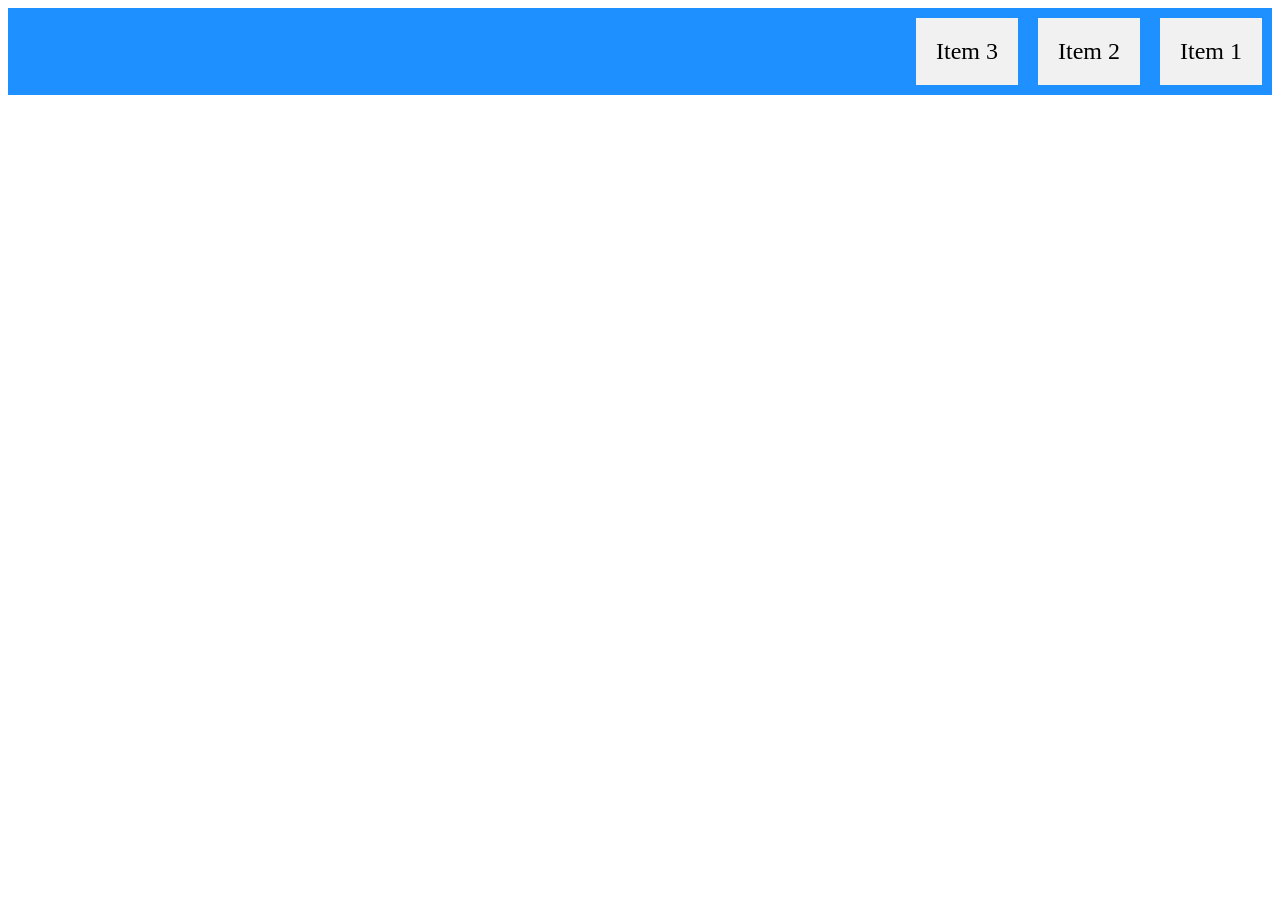
<file: flex.html>
<!DOCTYPE html>
<html lang="en">
<head>
    <meta charset="UTF-8">
    <meta name="viewport" content="width=device-width, initial-scale=1.0">
    <title>Document</title>
    <style>

        .container {
  display: flex;
  background-color: DodgerBlue;
   flex-direction: row-reverse;
   flex-wrap: wrap;  
   /* nowrap , wrap-reverse */
   /* main-axis: horizontal */
   /* cross-axis:vertical */
   
}
        .container div {
  background-color: #f1f1f1;
  margin: 10px;
  padding: 20px;
  font-size: 24px;
}
    </style>
</head>
<body>
    <div class="container">
  <div>Item 1</div>
  <div>Item 2</div>
  <div>Item 3</div>  
</div>

</body>
</html>
</file>
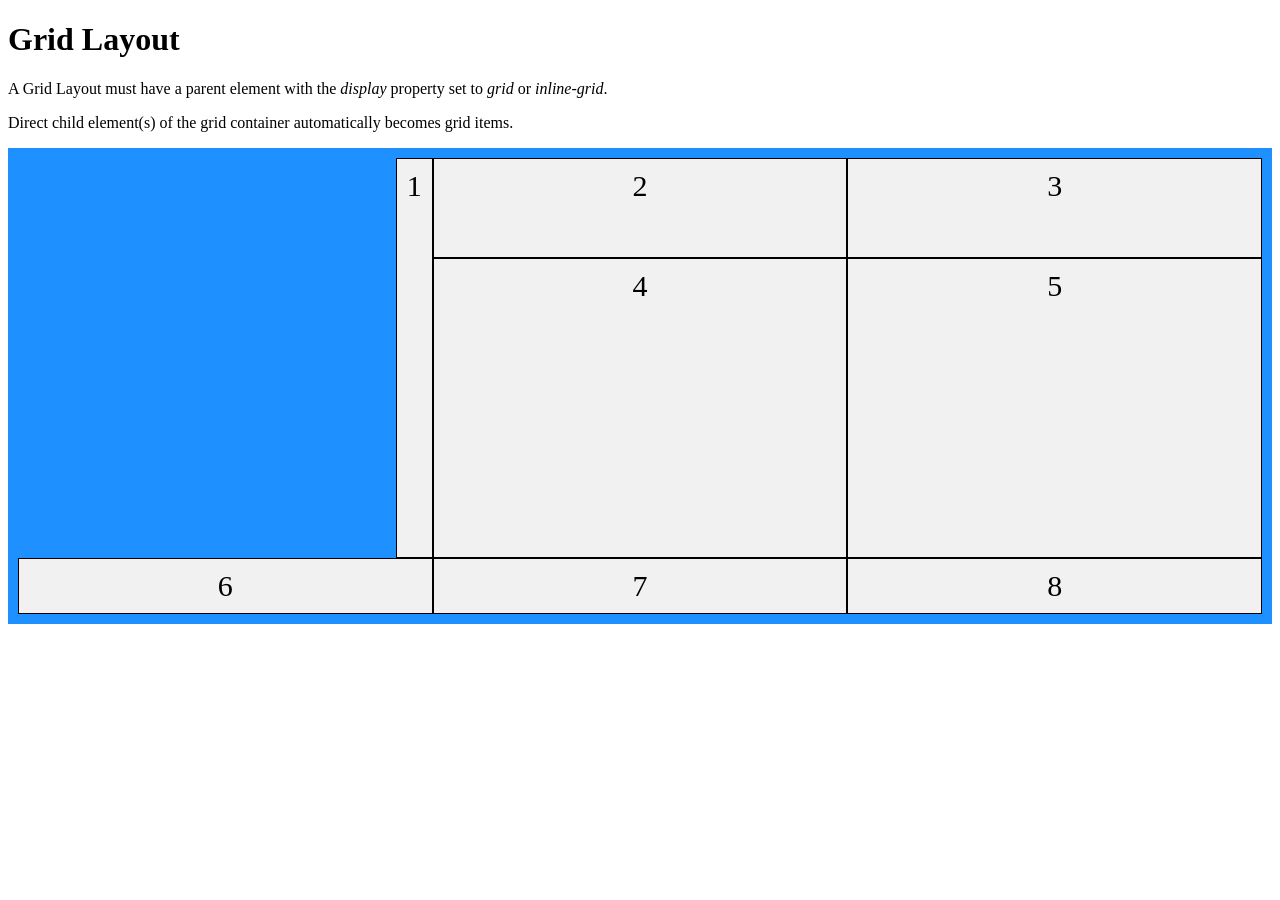
<file: grid.html>
<!DOCTYPE html>
<html>
<head>
<style>
.container {
  display: grid;
  /* defines how many columns should be there in the layout  */
  grid-template-columns: auto auto auto; 
    grid-template-rows: 100px 300px;
  background-color: dodgerblue;
  padding: 10px;
}
.container div {
  background-color: #f1f1f1;
  border: 1px solid black;
  padding: 10px;
  font-size: 30px;
  text-align: center;
}
.item1 {
  /* grid-column: 1 / span 3; */
   /* grid-column-end: span 3;  column will span from 1 to 3  */
    /* grid-column-start: 2; item will start from column 2 */
  

}
.item1 {justify-self: right;}
.item6 {justify-self: center;}
.item1 {
  grid-row: 1 / span 2;
  grid-row:1/3;
}
</style>
</head>
<body>

<h1>Grid Layout</h1>

<p>A Grid Layout must have a parent element with the <em>display</em> property set to <em>grid</em> or <em>inline-grid</em>.</p>

<p>Direct child element(s) of the grid container automatically becomes grid items.</p>

<div class="container">
  <div  class="item1">1</div>
  <div>2</div>
  <div>3</div>  
  <div>4</div>
  <div>5</div>
  <div>6</div>
  <div>7</div>
  <div>8</div>
</div>

</body>
</html>
</file>
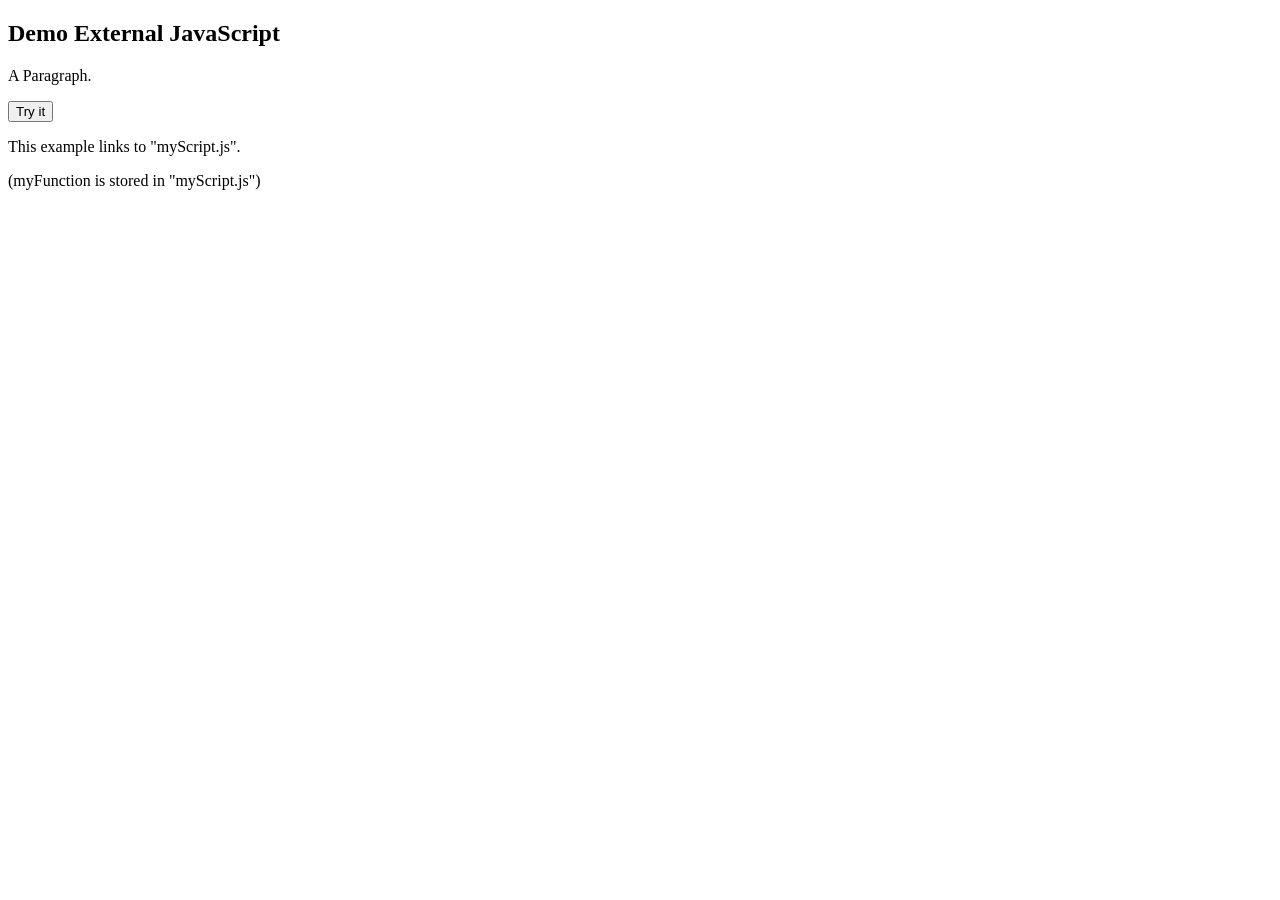
<file: intro.html>
<!DOCTYPE html>
<html>
<body>

<h2>Demo External JavaScript</h2>

<p id="demo">A Paragraph.</p>

<button type="button" onclick="myFunction()">Try it</button>

<p>This example links to "myScript.js".</p>
<p>(myFunction is stored in "myScript.js")</p>

<script src="myScript.js"></script>


</body>
</html>
</file>
